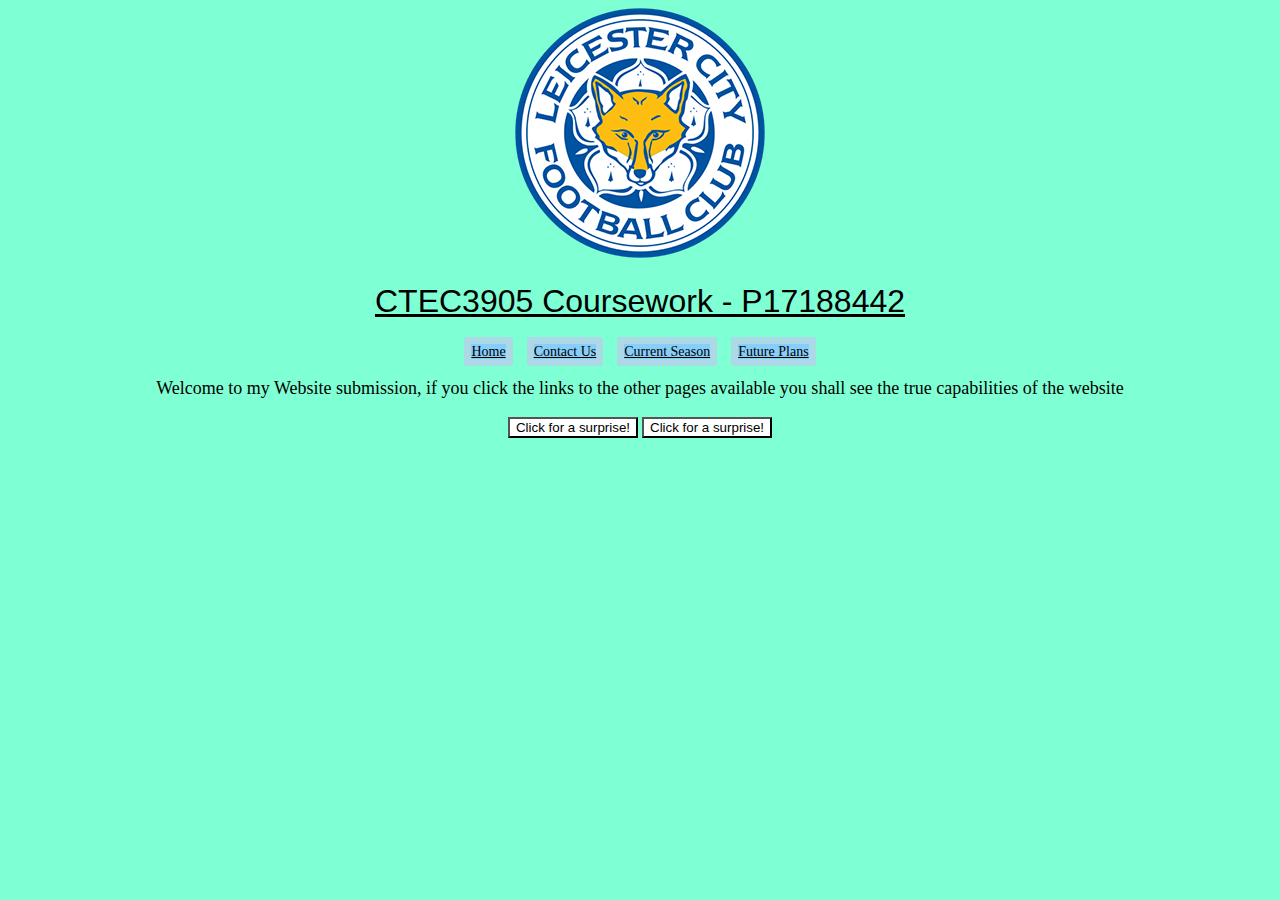
<file: index.html>
<!DOCTYPE html>
<html lang="en">
<head>
  <meta charset="utf-8">
  <meta content="width=device-width, initial-scale=1.0" name="viewport">
  <title>P17188442</title>
  <link href="css/styles.css" rel="stylesheet">
</head>
<body>
  <a href="index.html" id="Logo"><img alt="Logo" src="images/Leicester_City_crest.png"></a>
  <h1>CTEC3905 Coursework - P17188442</h1>
  <nav id="myNav">
    <a href="index.html" id="index">Home</a> <a href="contacts.html" id="contacts">Contact Us</a> <a href="current.html" id="current">Current Season</a> <a href="future.html" id="future">Future Plans</a>
  </nav>
  <p>Welcome to my Website submission, if you click the links to the other pages available you shall see the true capabilities of the website</p><button id="color-change" type="button">Click for a surprise!</button> <button id="color-change2" type="button">Click for a surprise!</button>
  <script src="js/scripts.js">
  </script>
  <script src="js/color.js">
  </script>
</body>
</html>
</file>
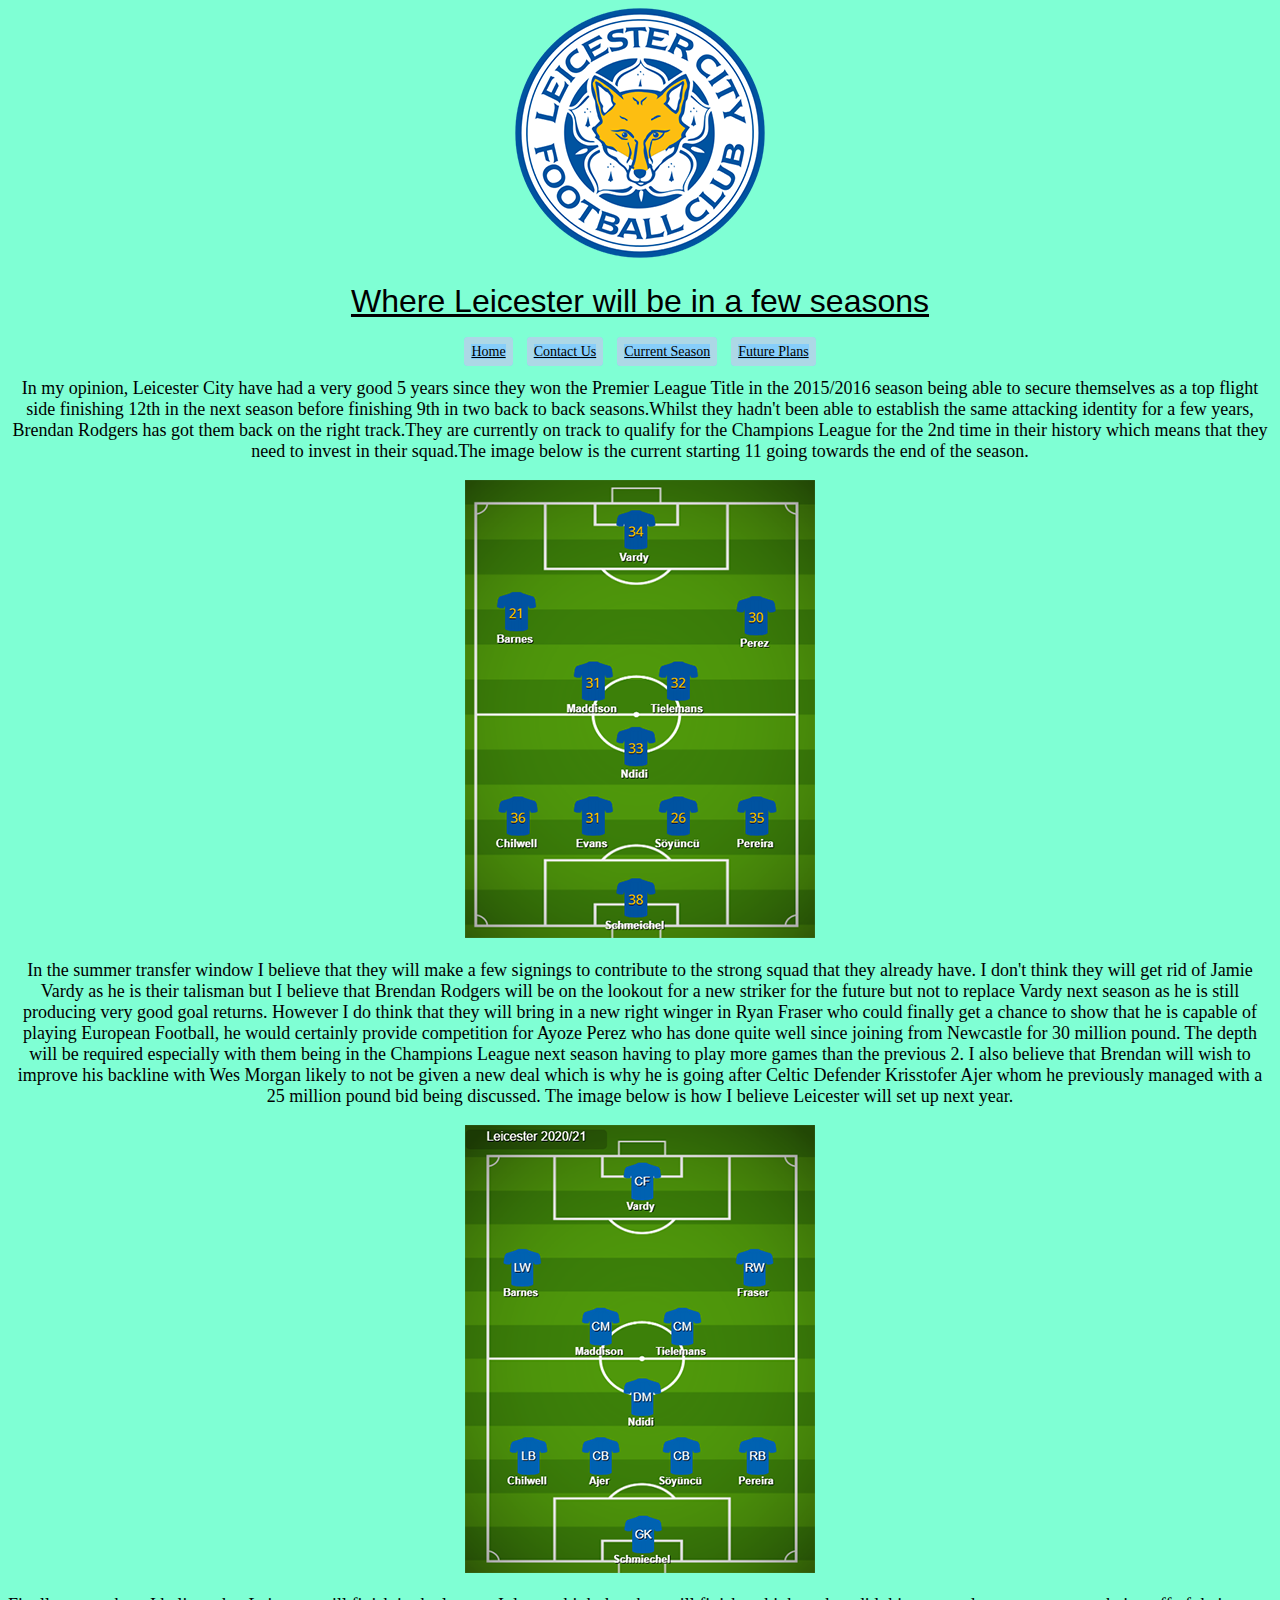
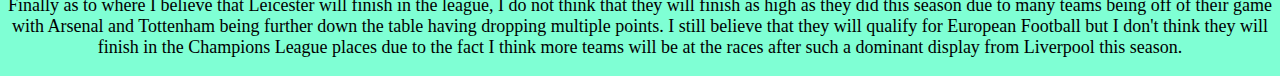
<file: future.html>
<!DOCTYPE html>
<html lang="en">
<head>
  <meta charset="utf-8">
  <meta content="width=device-width, initial-scale=1.0" name="viewport">
  <title>P17188442 Future seasons</title>
  <link href="css/styles.css" rel="stylesheet">
</head>
<body>
  <a href="index.html" id="Logo"><img alt="Logo" src="images/Leicester_City_crest.png"></a>
  <h1>Where Leicester will be in a few seasons</h1>
  <nav>
    <a href="index.html">Home</a> <a href="contacts.html">Contact Us</a> <a href="current.html">Current Season</a> <a href="future.html">Future Plans</a>
  </nav>
  <div id="opinion">
    <p>In my opinion, Leicester City have had a very good 5 years since they won the Premier League Title in the 2015/2016 season being able to secure themselves as a top flight side finishing 12th in the next season before finishing 9th in two back to back seasons.Whilst they hadn't been able to establish the same attacking identity for a few years, Brendan Rodgers has got them back on the right track.They are currently on track to qualify for the Champions League for the 2nd time in their history which means that they need to invest in their squad.The image below is the current starting 11 going towards the end of the season.</p>
  </div>
  <div id="Start11"><img alt="Leicester City lineup" src="images/Starting11.png"></div>
  <p>In the summer transfer window I believe that they will make a few signings to contribute to the strong squad that they already have. I don't think they will get rid of Jamie Vardy as he is their talisman but I believe that Brendan Rodgers will be on the lookout for a new striker for the future but not to replace Vardy next season as he is still producing very good goal returns. However I do think that they will bring in a new right winger in Ryan Fraser who could finally get a chance to show that he is capable of playing European Football, he would certainly provide competition for Ayoze Perez who has done quite well since joining from Newcastle for 30 million pound. The depth will be required especially with them being in the Champions League next season having to play more games than the previous 2. I also believe that Brendan will wish to improve his backline with Wes Morgan likely to not be given a new deal which is why he is going after Celtic Defender Krisstofer Ajer whom he previously managed with a 25 million pound bid being discussed. The image below is how I believe Leicester will set up next year.</p><img alt="Leicester Lineup next season." src="images/lineup.png">
  <p>Finally as to where I believe that Leicester will finish in the league, I do not think that they will finish as high as they did this season due to many teams being off of their game with Arsenal and Tottenham being further down the table having dropping multiple points. I still believe that they will qualify for European Football but I don't think they will finish in the Champions League places due to the fact I think more teams will be at the races after such a dominant display from Liverpool this season.</p>
  <script src="js/scripts.js">
  </script>
</body>
</html>
</file>
<file: css/styles.css>
/* MOBILE AND GLOBAL STYLES */

/* applies to screens smaller than 500px (first breakpoint) */

/* and above unless overwritten below */

body {
  background: aquamarine;
  text-align: center;
}
a {
  color: black;
}
h1 {
  text-decoration: underline;
  font: 1em "Fira Sans", sans-serif;
}
#LeicesterPerform {
  text-decoration: underline;
  font: 1em "Fira Sans", sans-serif;
}
p {
  font-size: 16px;
}
nav a {
  font-size: 12px;
  background: lightblue;
  margin-left: 5px;
  margin-right: 5px;
  border: 7px solid lightblue;
  border-radius: 4px;
}
#map {
  margin-left: auto;
  margin-right: auto;
  top: 0;
  right: 0;
  bottom: 0;
  left: 0;
  height: 300px;
  width: 330px;
}
/* TABLET STYLES */

@media screen and (min-width: 500px) {
  /* applies to screens wider than 499px */
  body {
    background: aquamarine;
    text-align: center;
  }
  a {
    color: black;
  }
  h1 {
    text-decoration: underline;
    font: 2em "Fira Sans", sans-serif;
  }
  p {
    font-size: 18px;
  }
  nav a {
    font-size: 14px;
    background: lightblue;
    margin-left: 5px;
    margin-right: 5px;
    border: 7px solid lightblue;
  }
  #map {
    margin-left: auto;
    margin-right: auto;
    top: 0;
    right: 0;
    bottom: 0;
    left: 0;
    height: 300px;
    width: 450px;
  }
}
/* DESKTOP STYLES */

@media screen and (min-width: 1000px) {
  /* applies to screens wider than 999px */
  body {
    background: aquamarine;
    text-align: center;
  }
  a {
    color: black;
  }
  h1 {
    text-decoration: underline;
    font: 2em "Fira Sans", sans-serif;
  }
  p {
    font-size: 18px;
  }
  h2{
    padding-top: 10em;
    text-decoration: underline;
    font: 2em "Fira Sans", sans-serif;
  }
  nav a {
    font-size: 14px;
    background: lightskyblue;
    margin-left: 5px;
    margin-right: 5px;
    border: 7px solid lightblue;
  }
  #color-change {
    text-align: center;
    background-color: white;
  }
  #color-change:hover {
    text-align: center;
    background-color: pink;
    border-color: hotpink;
  }
  #color-change2 {
    text-align: center;
    background-color: white;
  }
  #color-change2:hover {
    text-align: center;
    background-color: teal;
    border-color: lightblue;
  }
  #map {
    margin-left: auto;
    margin-right: auto;
    top: 0;
    right: 0;
    bottom: 0;
    left: 0;
    height: 400px;
    width: 550px;
  }
  #League {
    position:relative;
    height:281px;
    width:450px;
    margin:0 auto;
  }

  #League img {
    position:absolute;
    left:0;
    -webkit-transition: opacity 1s ease-in-out;
    -moz-transition: opacity 1s ease-in-out;
    -o-transition: opacity 1s ease-in-out;
    transition: opacity 1s ease-in-out;
  }

  @keyframes cf3FadeInOut {
   0% {
   opacity:1;
  }
  45% {
  opacity:1;
  }
  55% {
  opacity:0;
  }
  100% {
  opacity:0;
  }
  }

  #League img.topleague {
  animation-name: cf3FadeInOut;
  animation-timing-function: ease-in-out;
  animation-iteration-count: infinite;
  animation-duration: 10s;
  animation-direction: alternate;
  }
  #perform {
    position:relative;
    height:281px;
    width:450px;
    margin:0 auto;
  }

  #perform img {
    position:absolute;
    left:0;
    -webkit-transition: opacity 1s ease-in-out;
    -moz-transition: opacity 1s ease-in-out;
    -o-transition: opacity 1s ease-in-out;
    transition: opacity 1s ease-in-out;
  }

  @keyframes PerfFadeInOut {
   0% {
   opacity:1;
  }
  45% {
  opacity:1;
  }
  55% {
  opacity:0;
  }
  100% {
  opacity:0;
  }
  }

  #perform img.top {
  animation-name: PerfFadeInOut;
  animation-timing-function: ease-in-out;
  animation-iteration-count: infinite;
  animation-duration: 10s;
  animation-direction: alternate;
  }
}
</file>
